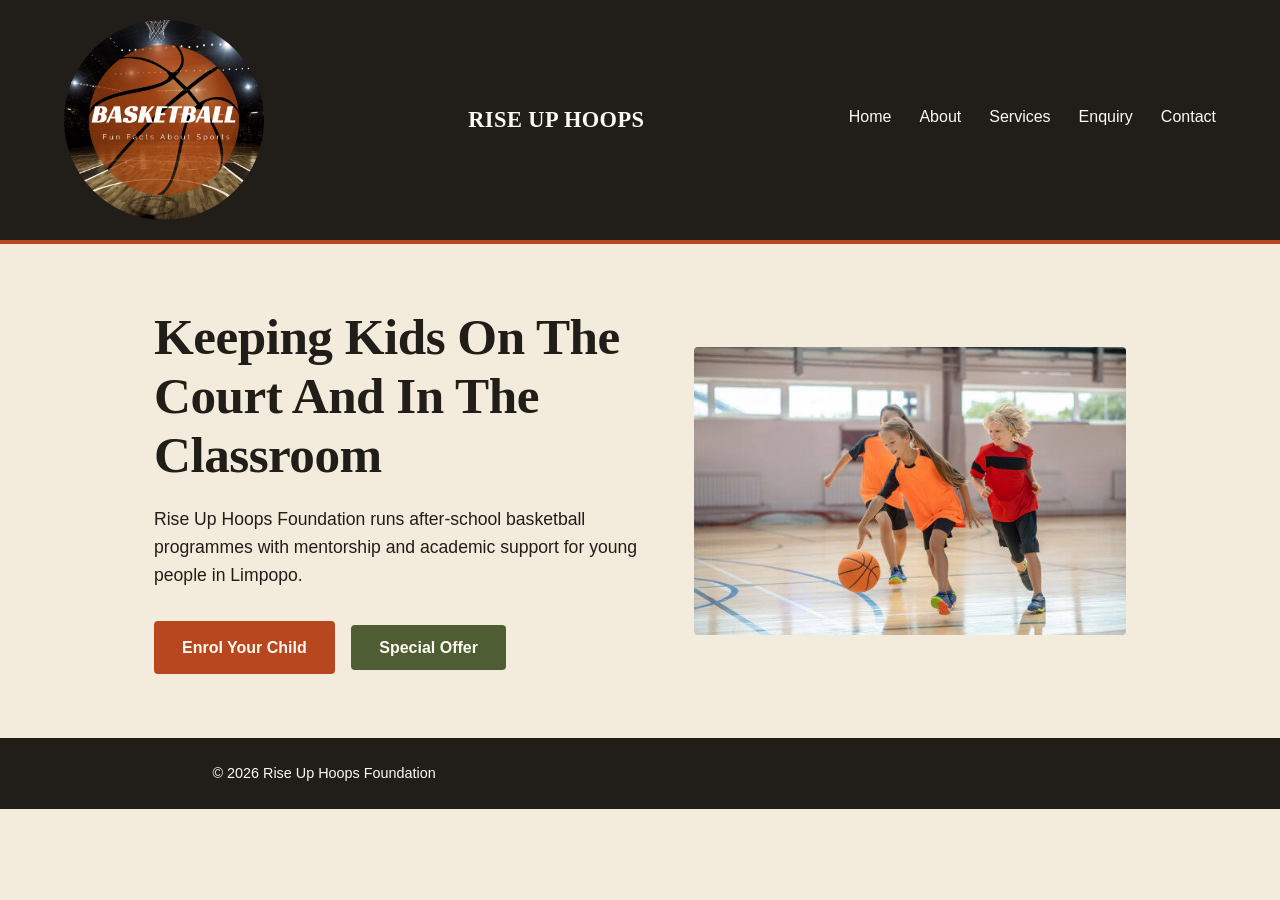
<file: index.html>
<!DOCTYPE html>
<html lang="en">
<head>
    <meta charset="UTF-8">
    <meta name="viewport" content="width=device-width, initial-scale=1.0">
    <title>Rise Up Hoops Foundation | After-School Basketball in Polokwane</title>
    <meta name="description" content="Rise Up Hoops Foundation runs after-school basketball programmes with mentorship and academic support for young people in Polokwane and Limpopo.">
    <link rel="stylesheet" href="css/style.css">
</head>
<body>

<header>
    <div>
      <img src="images/Basketball-Blog-Cover.jpg" width="200" class="logo-img" alt="Rise Up Hoops logo">
    </div>

    <div class="logo">RISE UP HOOPS</div>
    <nav>
        <a href="index.html">Home</a>
        <a href="about.html">About</a>
        <a href="services.html">Services</a>
        <a href="enquiry.html">Enquiry</a>
        <a href="contact.html">Contact</a>
    </nav>
</header>

<main>
     <section class="hero">
        <div class="hero-content">
            <h1>Keeping Kids On The Court And In The Classroom</h1>
            <p>
                Rise Up Hoops Foundation runs after-school basketball programmes
                with mentorship and academic support for young people in Limpopo.
            </p>
            <a href="enquiry.html" class="btn">Enrol Your Child</a>
            <button type="button" class="btn btn-offer" id="offer-btn">Special Offer</button>

            <div class="offer-box" id="offer-box" hidden>
                <h3>Special Offer: 50% Off!</h3>
                <p>Sign up 2 or more children and get 50% off the monthly fee. That is R25 instead of R50 per child.</p>
            </div>
        </div>
        <div class="hero-media">
            <img src="images/images (16).jpg" alt="Children playing basketball at a Rise Up Hoops after-school session" width="600" height="450">
        </div>
    </section>
</main>

<footer>
    <p>&copy; 2026 Rise Up Hoops Foundation</p>
</footer>

<script src="js/script.js"></script>

</body>
</html>
</file>
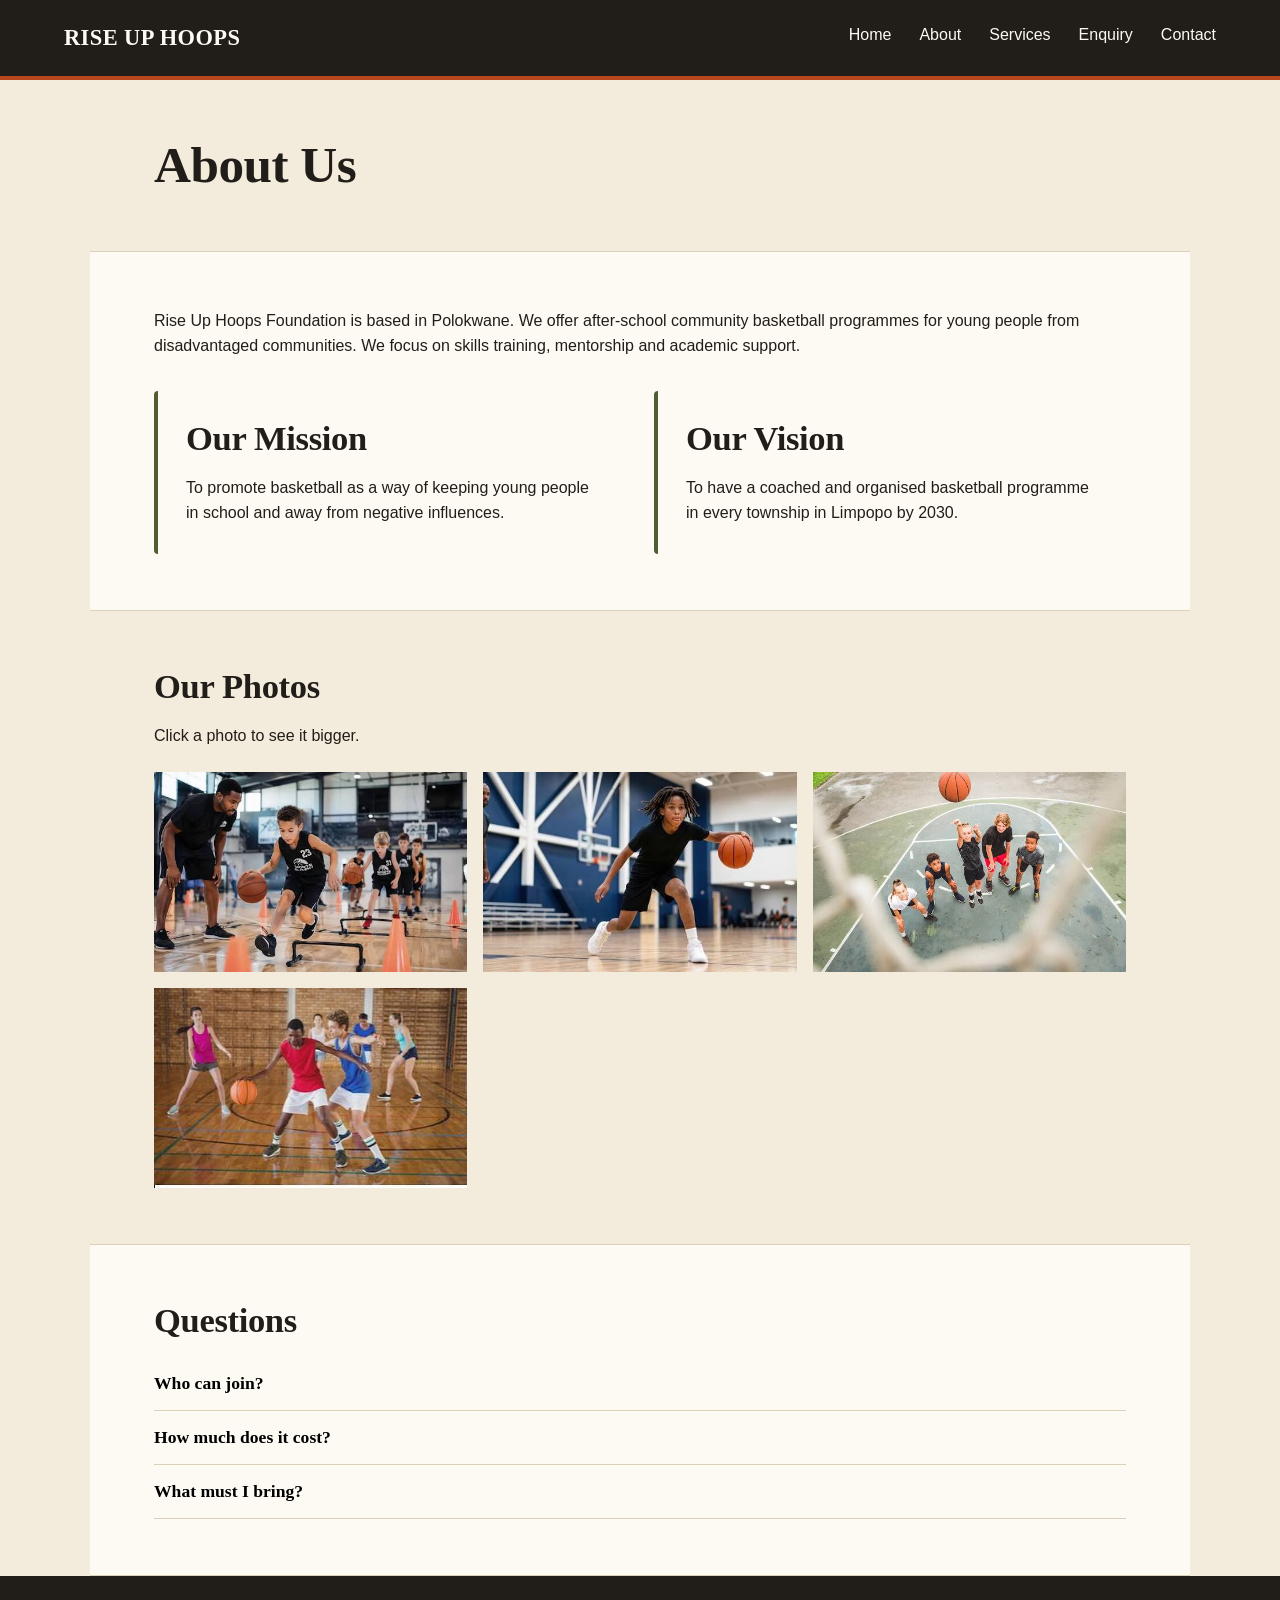
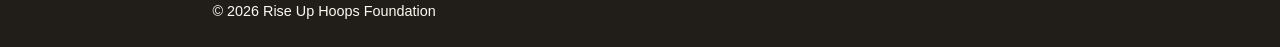
<file: about.html>
<!DOCTYPE html>
<html lang="en">
<head>
    <meta charset="UTF-8">
    <meta name="viewport" content="width=device-width, initial-scale=1.0">
    <title>About Us | Rise Up Hoops Foundation Polokwane</title>
    <meta name="description" content="Our mission and vision, photos from our sessions, and answers to common questions about Rise Up Hoops Foundation in Polokwane, Limpopo.">
    <link rel="stylesheet" href="css/style.css">
</head>
<body>

<header>
    <div class="logo">RISE UP HOOPS</div>
    <nav>
        <a href="index.html">Home</a>
        <a href="about.html">About</a>
        <a href="services.html">Services</a>
        <a href="enquiry.html">Enquiry</a>
        <a href="contact.html">Contact</a>
    </nav>
</header>

<main>
    <section class="section">
        <h1>About Us</h1>
    </section>

    <section class="section alt-bg">
        <p>
            Rise Up Hoops Foundation is based in Polokwane.
            We offer after-school community basketball programmes
            for young people from disadvantaged communities.
            We focus on skills training, mentorship and academic support.
        </p>

        <div class="box-grid">
            <div class="box">
                <h2>Our Mission</h2>
                <p>
                    To promote basketball as a way of keeping young people
                    in school and away from negative influences.
                </p>
            </div>

            <div class="box">
                <h2>Our Vision</h2>
                <p>
                    To have a coached and organised basketball programme
                    in every township in Limpopo by 2030.
                </p>
            </div>
        </div>
    </section>

    <section class="section">
        <h2>Our Photos</h2>
        <p>Click a photo to see it bigger.</p>
        <div class="gallery">
            <img src="images/images (20).jpg" alt="Children playing basketball at a Rise Up Hoops session">
            <img src="images/images (19).jpg" alt="Rise Up Hoops coaches running a training session">
            <img src="images/images (18).jpg" alt="Basketball on an outdoor court">
            <img src="images/images (17).jpg" alt="Rise Up Hoops coaches running a training session for children with disabilities">
        </div>
    </section>

    <section class="section alt-bg">
        <h2>Questions</h2>

        <button class="accordion-btn">Who can join?</button>
        <div class="accordion-panel"><p>Anyone aged 8 to 18 in our programme areas. Each area has its own age group.</p></div>

        <button class="accordion-btn">How much does it cost?</button>
        <div class="accordion-panel"><p>R50 per month. Bursaries are available if that is too much.</p></div>

        <button class="accordion-btn">What must I bring?</button>
        <div class="accordion-panel"><p>Sports shoes, water and your school books.</p></div>
    </section>

    <!-- The big photo box. It stays hidden until you click a photo. -->
    <div id="lightbox"><img id="lightbox-img" alt="Enlarged photo"></div>
</main>

<footer>
    <p>&copy; 2026 Rise Up Hoops Foundation</p>
</footer>

<script src="js/script.js"></script>

</body>
</html>
</file>
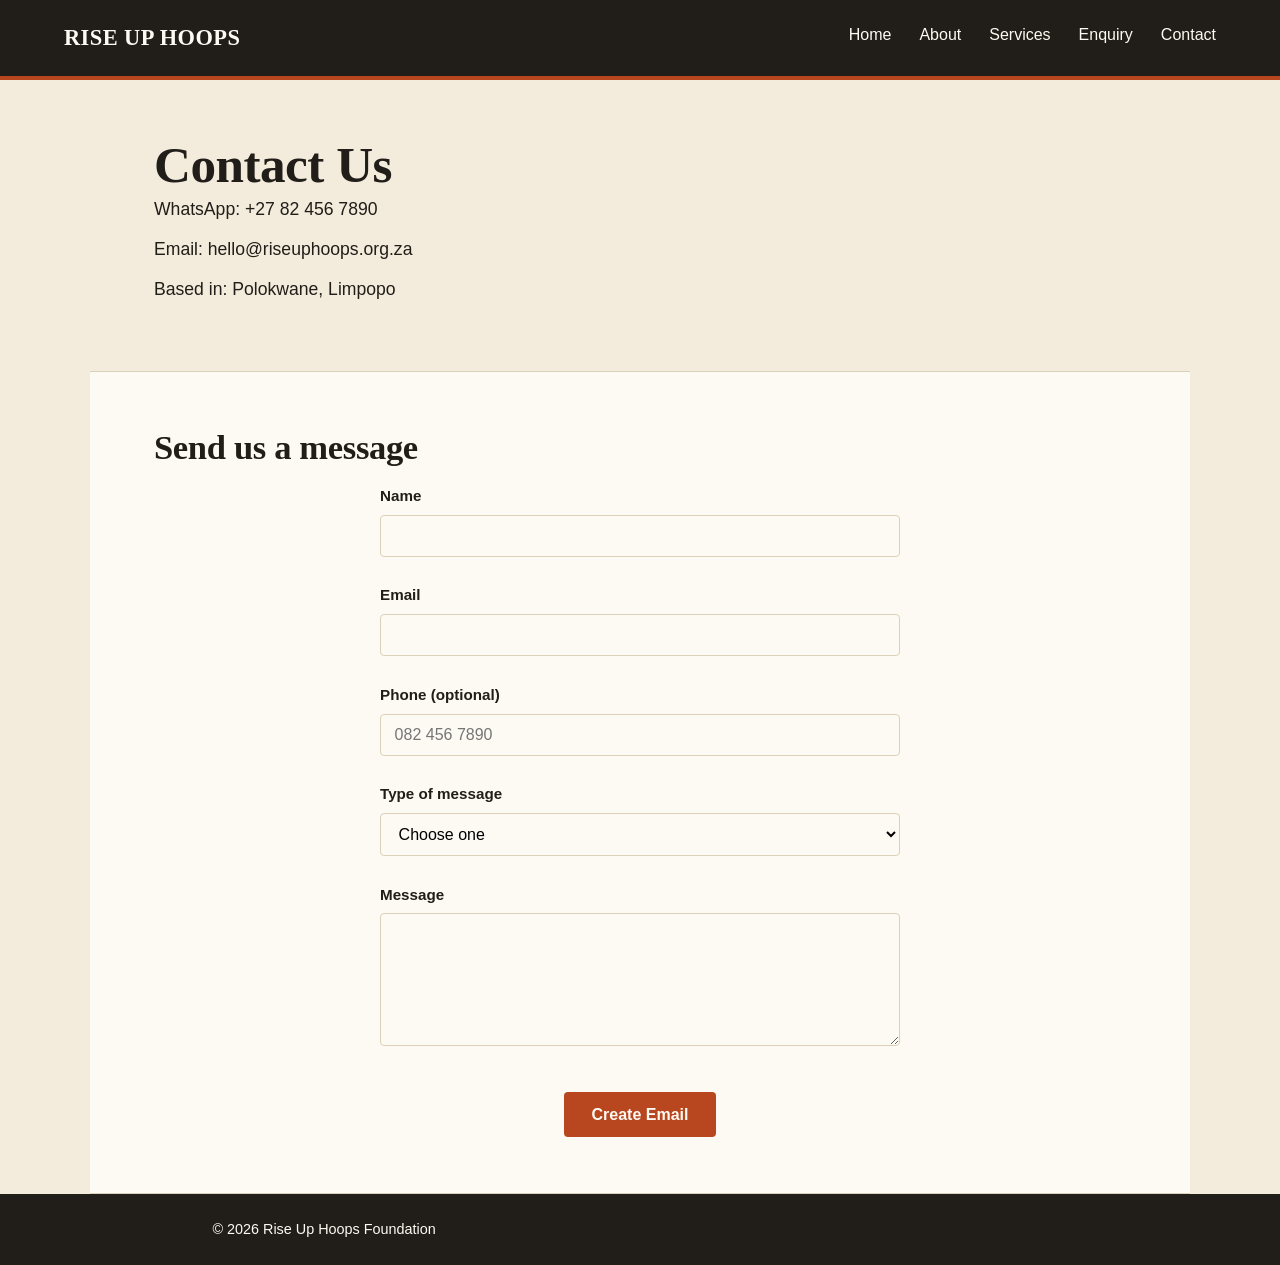
<file: contact.html>
<!DOCTYPE html>
<html lang="en">
<head>
    <meta charset="UTF-8">
    <meta name="viewport" content="width=device-width, initial-scale=1.0">
    <title>Contact Rise Up Hoops Foundation | Polokwane, Limpopo</title>
    <meta name="description" content="Contact Rise Up Hoops Foundation in Polokwane by WhatsApp, email or the message form.">
    <link rel="stylesheet" href="css/style.css">
</head>
<body>

<header>
    <div class="logo">RISE UP HOOPS</div>
    <nav>
        <a href="index.html">Home</a>
        <a href="about.html">About</a>
        <a href="services.html">Services</a>
        <a href="enquiry.html">Enquiry</a>
        <a href="contact.html">Contact</a>
    </nav>
</header>

<main>
    <section class="section contact-info">
        <h1>Contact Us</h1>
        <p>WhatsApp: +27 82 456 7890</p>
        <p>Email: hello@riseuphoops.org.za</p>
        <p>Based in: Polokwane, Limpopo</p>
    </section>

    <section class="section alt-bg">
        <h2>Send us a message</h2>
        <form id="contact-form" class="enquiry-form" novalidate>
            <div class="form-group">
                <label for="name">Name</label>
                <input type="text" id="name" name="name" required>
                <span class="error" id="name-error"></span>
            </div>

            <div class="form-group">
                <label for="email">Email</label>
                <input type="email" id="email" name="email" required>
                <span class="error" id="email-error"></span>
            </div>

            <div class="form-group">
                <label for="phone">Phone (optional)</label>
                <input type="tel" id="phone" name="phone" placeholder="082 456 7890">
                <span class="error" id="phone-error"></span>
            </div>

            <div class="form-group">
                <label for="message-type">Type of message</label>
                <select id="message-type" name="message-type" required>
                    <option value="">Choose one</option>
                    <option value="General">General question</option>
                    <option value="Volunteering">Volunteering</option>
                    <option value="Sponsorship">Sponsorship</option>
                    <option value="Feedback">Feedback</option>
                </select>
                <span class="error" id="message-type-error"></span>
            </div>

            <div class="form-group">
                <label for="message">Message</label>
                <textarea id="message" name="message" rows="6" required maxlength="500"></textarea>
                <span class="error" id="message-error"></span>
            </div>

            <div class="form-submit">
                <button type="submit" class="btn">Create Email</button>
            </div>
        </form>

        <!-- Hidden until the form is filled in correctly -->
        <div id="email-preview" hidden>
            <h3>Your email is ready</h3>
            <pre id="preview-text"></pre>
            <a class="btn" id="send-email" href="#">Send in my email app</a>
        </div>
    </section>
</main>

<footer>
    <p>&copy; 2026 Rise Up Hoops Foundation</p>
</footer>

<script src="js/script.js"></script>

</body>
</html>
</file>
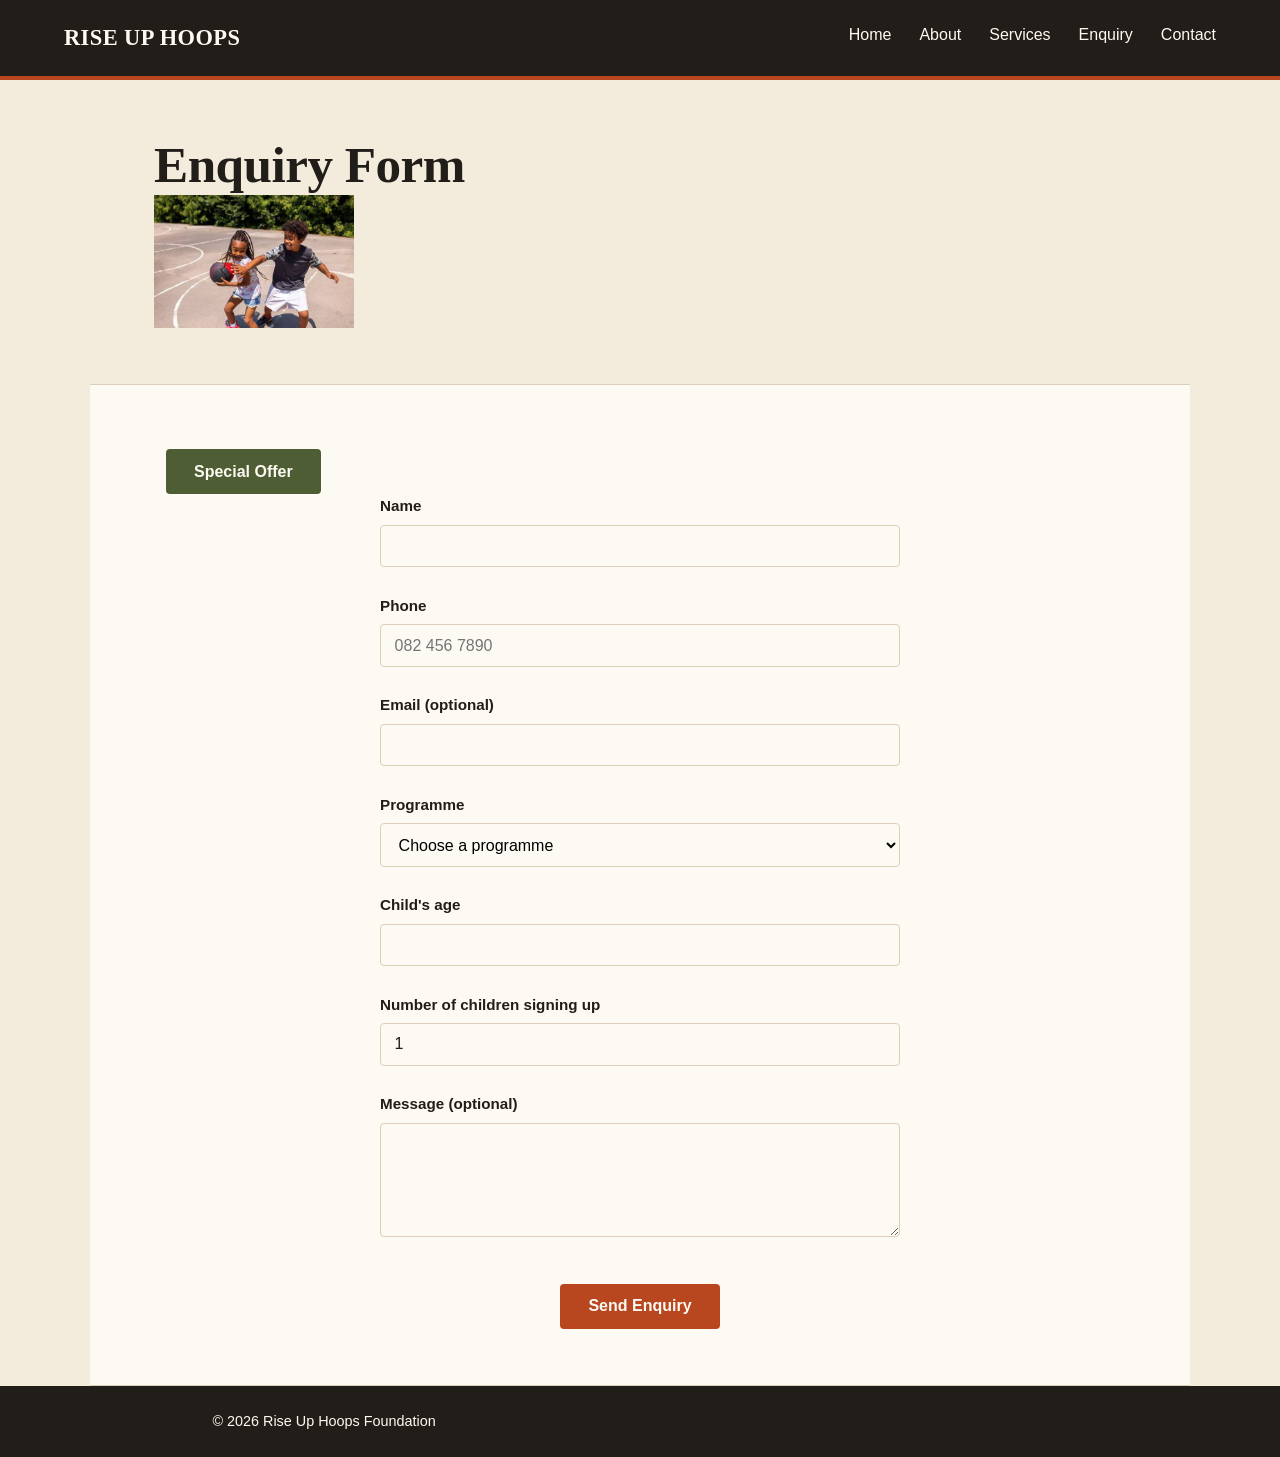
<file: enquiry.html>
<!DOCTYPE html>
<html lang="en">
<head>
    <meta charset="UTF-8">
    <meta name="viewport" content="width=device-width, initial-scale=1.0">
    <title>Enrol Your Child | Rise Up Hoops Enquiry Form</title>
    <meta name="description" content="Ask about a Rise Up Hoops basketball programme. Fill in the form and we will tell you the cost and how many spots are open.">
    <link rel="stylesheet" href="css/style.css">
</head>
<body>

<header>
    <div class="logo">RISE UP HOOPS</div>
    <nav>
        <a href="index.html">Home</a>
        <a href="about.html">About</a>
        <a href="services.html">Services</a>
        <a href="enquiry.html">Enquiry</a>
        <a href="contact.html">Contact</a>
    </nav>
</header>

<main>
    <section class="section">
        <h1>Enquiry Form</h1>
        <img src="images/images.jpg" alt="Rise Up Hoops players on court" width="200">
    </section>

    <section class="section alt-bg">
        <button type="button" class="btn btn-offer" id="offer-btn">Special Offer</button>
        <div class="offer-box" id="offer-box" hidden>
            <h3>Special Offer: 50% Off!</h3>
            <p>Sign up 2 or more children and get 50% off the monthly fee. That is R25 instead of R50 per child.</p>
        </div>

        <!-- action = where the data is sent (a free test address; swap it for a real one later) -->
        <form id="enquiry-form" class="enquiry-form" action="https://jsonplaceholder.typicode.com/posts" method="post" novalidate>
            <div class="form-group">
                <label for="name">Name</label>
                <input type="text" id="name" name="name" required>
                <span class="error" id="name-error"></span>
            </div>

            <div class="form-group">
                <label for="phone">Phone</label>
                <input type="tel" id="phone" name="phone" required placeholder="082 456 7890">
                <span class="error" id="phone-error"></span>
            </div>

            <div class="form-group">
                <label for="email">Email (optional)</label>
                <input type="email" id="email" name="email">
                <span class="error" id="email-error"></span>
            </div>

            <div class="form-group">
                <label for="programme">Programme</label>
                <select id="programme" name="programme" required>
                    <option value="">Choose a programme</option>
                    <option value="Seshego">Seshego (ages 8-13)</option>
                    <option value="Mankweng">Mankweng (ages 10-15)</option>
                    <option value="Sebayeng">Sebayeng (ages 8-13)</option>
                    <option value="Lebowakgomo">Lebowakgomo (ages 13-18)</option>
                </select>
                <span class="error" id="programme-error"></span>
            </div>

            <div class="form-group">
                <label for="age">Child's age</label>
                <input type="number" id="age" name="age" required min="5" max="18">
                <span class="error" id="age-error"></span>
            </div>

            <div class="form-group">
                <label for="children">Number of children signing up</label>
                <input type="number" id="children" name="children" required min="1" max="10" value="1">
                <span class="error" id="children-error"></span>
            </div>

            <div class="form-group">
                <label for="message">Message (optional)</label>
                <textarea id="message" name="message" rows="5" maxlength="500"></textarea>
                <span class="error" id="message-error"></span>
            </div>

            <div class="form-submit">
                <button type="submit" class="btn">Send Enquiry</button>
            </div>
        </form>

        <!-- The reply (cost + spots left) appears here after you send -->
        <div class="response-box" id="response"></div>
    </section>
</main>

<footer>
    <p>&copy; 2026 Rise Up Hoops Foundation</p>
</footer>

<script src="js/script.js"></script>

</body>
</html>
</file>
<file: css/style.css>
/* ==========================================================================
   Rise Up Hoops Foundation — style.css
   Part 2: CSS Styling and Responsive Design
   ========================================================================== */

/* --- 1. RESET ------------------------------------------------------------ */
* {
    box-sizing: border-box;
    margin: 0;
    padding: 0;
}

img {
    max-width: 100%;
    height: auto;
    display: block;
}
.logo-img {
  width: 200px;
  height: 200px;
  border-radius: 50%;
  object-fit: cover;
}
.logo-img {
  width: 200px;
  height: 200px;
  border-radius: 50%;
  object-fit: cover;
  object-position: center;
}
/* --- 2. VARIABLES (base style / colour scheme) --------------------------- */
:root {
    /* colour */
    --color-court: #B8471F;    /* primary — burnt clay orange, the court */
    --color-court-dark: #8F3717;
    --color-moss: #4F5D34;     /* secondary — academic / "books" accent */
    --color-ink: #211D18;      /* body text */
    --color-paper: #F3ECDD;    /* page background */
    --color-panel: #FDFAF3;    /* card / alt-section background */
    --color-line: #DDD0B8;     /* hairline borders */

    /* type */
    --font-display: 'Fraunces', Georgia, 'Times New Roman', serif;
    --font-body: 'Karla', Arial, Helvetica, sans-serif;

    /* layout */
    --max-width: 1100px;
    --radius: 4px;
}

/* --- 3. BASE STYLE --------------------------------------------------------- */
html {
    font-size: 100%;
    scroll-behavior: smooth;
}

body {
    font-family: var(--font-body);
    font-size: 1rem;
    line-height: 1.6;
    color: var(--color-ink);
    background-color: var(--color-paper);
}

h1, h2, h3 {
    font-family: var(--font-display);
    font-weight: 900;
    line-height: 1.15;
    letter-spacing: -0.01em;
}

h1 {
    font-size: clamp(2rem, 1.4rem + 2.5vw, 3.2rem);
}

h2 {
    font-size: clamp(1.5rem, 1.2rem + 1.2vw, 2.2rem);
    margin-bottom: 1rem;
}

h3 {
    font-size: 1.25rem;
    margin-bottom: 0.5rem;
}

p {
    max-width: 65ch;
}

a {
    color: var(--color-court);
}

hr {
    display: none; /* the layout separators aren't needed once sections are styled */
}

/* --- 4. HEADER & NAV ------------------------------------------------------- */
header {
    display: flex;
    flex-wrap: wrap;
    align-items: center;
    justify-content: space-between;
    gap: 1rem;
    padding: 1.25rem 5%;
    background-color: var(--color-ink);
    border-bottom: 4px solid var(--color-court);
}

.logo {
    font-family: var(--font-display);
    font-weight: 900;
    font-size: 1.4rem;
    letter-spacing: 0.02em;
    color: var(--color-panel);
}

nav {
    display: flex;
    flex-wrap: wrap;
    gap: 1.75rem;
}

nav a {
    color: var(--color-panel);
    text-decoration: none;
    font-weight: 500;
    padding-bottom: 4px;
    border-bottom: 2px solid transparent;
    transition: border-color 0.15s ease, color 0.15s ease;
}

nav a:hover,
nav a:focus-visible {
    border-bottom-color: var(--color-court);
}

/* --- 5. MAIN LAYOUT / SECTIONS --------------------------------------------- */
main {
    display: block;
}

.section {
    max-width: var(--max-width);
    margin: 0 auto;
    padding: 3.5rem 5%;
}

.alt-bg {
    background-color: var(--color-panel);
    border-top: 1px solid var(--color-line);
    border-bottom: 1px solid var(--color-line);
}

.alt-bg > * {
    max-width: var(--max-width);
    margin-left: auto;
    margin-right: auto;
}

/* --- 6. HERO ---------------------------------------------------------------- */
.hero {
    display: flex;
    align-items: center;
    gap: 3rem;
    max-width: var(--max-width);
    margin: 0 auto;
    padding: 4rem 5%;
}

.hero-content {
    flex: 1 1 420px;
}

.hero-content p {
    margin: 1.25rem 0 1.75rem;
    font-size: 1.1rem;
}

.hero-media {
    flex: 1 1 360px;
}

.hero-media img {
    border-radius: var(--radius);
}

/* --- 7. BUTTON --------------------------------------------------------------- */
.btn {
    display: inline-block;
    background-color: var(--color-court);
    color: var(--color-panel);
    font-family: var(--font-body);
    font-weight: 700;
    text-decoration: none;
    padding: 0.85rem 1.75rem;
    border: none;
    border-radius: var(--radius);
    cursor: pointer;
    font-size: 1rem;
    transition: background-color 0.15s ease;
}

.btn:hover,
.btn:focus-visible {
    background-color: var(--color-court-dark);
}

/* --- 8. MISSION / VISION BOXES (about.html) ---------------------------------- */
.box-grid {
    display: grid;
    grid-template-columns: repeat(2, 1fr);
    gap: 1.75rem;
    margin-top: 2rem;
}

.box {
    background-color: var(--color-panel);
    border-left: 4px solid var(--color-moss);
    border-radius: var(--radius);
    padding: 1.75rem;
}

/* --- 9. PROGRAMME CARDS (services.html) --------------------------------------- */
.card-grid {
    display: grid;
    grid-template-columns: repeat(auto-fit, minmax(220px, 1fr));
    gap: 1.5rem;
}

.card {
    background-color: var(--color-panel);
    border: 1px solid var(--color-line);
    border-top: 4px solid var(--color-court);
    border-radius: var(--radius);
    padding: 1.5rem;
}

.card p {
    font-size: 0.95rem;
    color: var(--color-ink);
    opacity: 0.85;
}

/* --- 10. SIX COMMITMENTS LIST -------------------------------------------------- */
.commitments {
    counter-reset: commitment;
    list-style: none;
    display: grid;
    grid-template-columns: repeat(2, 1fr);
    gap: 1rem 2rem;
    margin-top: 1.5rem;
}

.commitments li {
    position: relative;
    padding-left: 2.5rem;
    font-weight: 500;
}

.commitments li::before {
    counter-increment: commitment;
    content: counter(commitment);
    position: absolute;
    left: 0;
    top: -0.1rem;
    width: 1.8rem;
    height: 1.8rem;
    display: flex;
    align-items: center;
    justify-content: center;
    background-color: var(--color-moss);
    color: var(--color-panel);
    border-radius: 50%;
    font-family: var(--font-display);
    font-size: 0.9rem;
}

/* --- 11. FORM (enquiry.html) --------------------------------------------------- */
.enquiry-form {
    display: flex;
    flex-direction: column;
    gap: 1.25rem;
    max-width: 520px;
}

.form-group {
    display: flex;
    flex-direction: column;
    gap: 0.4rem;
}
.form-submit{
    display: flex;
    justify-content: center;
    margin-top:20px;
}
.enquiry-form label {
    font-weight: 700;
    font-size: 0.95rem;
}

.enquiry-form input,
.enquiry-form textarea {
    font-family: var(--font-body);
    font-size: 1rem;
    padding: 0.7rem 0.85rem;
    border: 1px solid var(--color-line);
    border-radius: var(--radius);
    background-color: var(--color-panel);
    color: var(--color-ink);
}

.enquiry-form input:focus-visible,
.enquiry-form textarea:focus-visible {
    outline: 2px solid var(--color-court);
    outline-offset: 1px;
}

.enquiry-form .btn {
    align-self: flex-start;
}

/* --- 12. CONTACT PAGE ------------------------------------------------------------ */
.contact-info p {
    font-size: 1.1rem;
    margin-bottom: 0.75rem;
}

/* --- 13. FOOTER ------------------------------------------------------------------- */
footer {
    background-color: var(--color-ink);
    color: var(--color-panel);
    text-align: center;
    padding: 1.5rem 5%;
    font-size: 0.9rem;
}

/* ==========================================================================
   14. RESPONSIVE — TABLET (max-width: 900px)
   ========================================================================== */
@media (max-width: 900px) {
    .hero {
        flex-direction: column;
        text-align: left;
        padding-top: 2.5rem;
    }

    .box-grid {
        grid-template-columns: 1fr;
    }

    header {
        flex-direction: column;
        align-items: flex-start;
    }
}

/* ==========================================================================
   15. RESPONSIVE — MOBILE (max-width: 600px)
   ========================================================================== */
@media (max-width: 600px) {
    .section {
        padding: 2.5rem 6%;
    }

    nav {
        gap: 1rem 1.25rem;
        font-size: 0.95rem;
    }

    .commitments {
        grid-template-columns: 1fr;
    }

    .card-grid {
        grid-template-columns: 1fr;
    }

    .enquiry-form {
        max-width: 100%;
    }

    .enquiry-form .btn {
        width: 100%;
        text-align: center;
    }
}/* ==========================================================================
   PART 3 ADDITIONS
   ========================================================================== */

/* --- Forms --- */
.enquiry-form select {
    font-family: var(--font-body);
    font-size: 1rem;
    padding: 0.7rem 0.85rem;
    border: 1px solid var(--color-line);
    border-radius: var(--radius);
    background-color: var(--color-panel);
}

.error {
    color: #B3261E;
    font-size: 0.9rem;
}

.response-box {
    margin-top: 1.5rem;
    padding: 1rem 1.25rem;
    background-color: var(--color-panel);
    border-left: 4px solid var(--color-moss);
    max-width: 520px;
}
.response-box:empty {
    display: none;
}

/* --- Search box (services) --- */
#search {
    font-family: var(--font-body);
    font-size: 1rem;
    padding: 0.7rem 0.85rem;
    margin-bottom: 1.5rem;
    width: 100%;
    max-width: 320px;
    border: 1px solid var(--color-line);
    border-radius: var(--radius);
}

/* --- Map --- */
#map {
    height: 400px;
    margin-top: 1.5rem;
    border-radius: var(--radius);
}

/* --- Accordion (about) --- */
.accordion-btn {
    display: block;
    width: 100%;
    text-align: left;
    padding: 1rem 0;
    background: none;
    border: none;
    border-bottom: 1px solid var(--color-line);
    font-family: var(--font-display);
    font-weight: 900;
    font-size: 1.1rem;
    cursor: pointer;
}
.accordion-panel {
    display: none;
    padding: 1rem 0;
}
.accordion-panel.open {
    display: block;
    animation: fadeIn 0.4s ease;
}

/* --- Gallery + lightbox (about) --- */
.gallery {
    display: grid;
    grid-template-columns: repeat(auto-fit, minmax(240px, 1fr));
    gap: 1rem;
    margin-top: 1.5rem;
}
.gallery img {
    width: 100%;
    height: 200px;
    object-fit: cover;
    cursor: pointer;
    transition: transform 0.2s ease;
}
.gallery img:hover {
    transform: scale(1.03);
}

#lightbox {
    display: none;
    position: fixed;
    top: 0;
    left: 0;
    width: 100%;
    height: 100%;
    background-color: rgba(0, 0, 0, 0.85);
    align-items: center;
    justify-content: center;
    padding: 1rem;
    cursor: pointer;
    z-index: 1000;
}
#lightbox.show {
    display: flex;
    animation: fadeIn 0.3s ease;
}
#lightbox img {
    max-height: 90vh;
}

@keyframes fadeIn {
    from { opacity: 0; }
    to   { opacity: 1; }
}

/* --- Email preview (contact) --- */
#email-preview {
    margin-top: 1.5rem;
    max-width: 520px;
}
#email-preview pre {
    white-space: pre-wrap;
    font-family: var(--font-body);
    padding: 1rem;
    margin: 1rem 0;
    background-color: var(--color-paper);
    border: 1px solid var(--color-line);
}
    /* --- Special offer --- */
.btn-offer {
    background-color: var(--color-moss);
    margin: 0.5rem 0 0 0.75rem;
}
.btn-offer:hover {
    background-color: #3b4727;
}
.offer-box {
    margin-top: 1.25rem;
    padding: 1rem 1.25rem;
    background-color: var(--color-panel);
    border-left: 4px solid var(--color-court);
    max-width: 520px;
    animation: fadeIn 0.4s ease;
}
.offer-box[hidden] {
    display: none;
}
</file>
